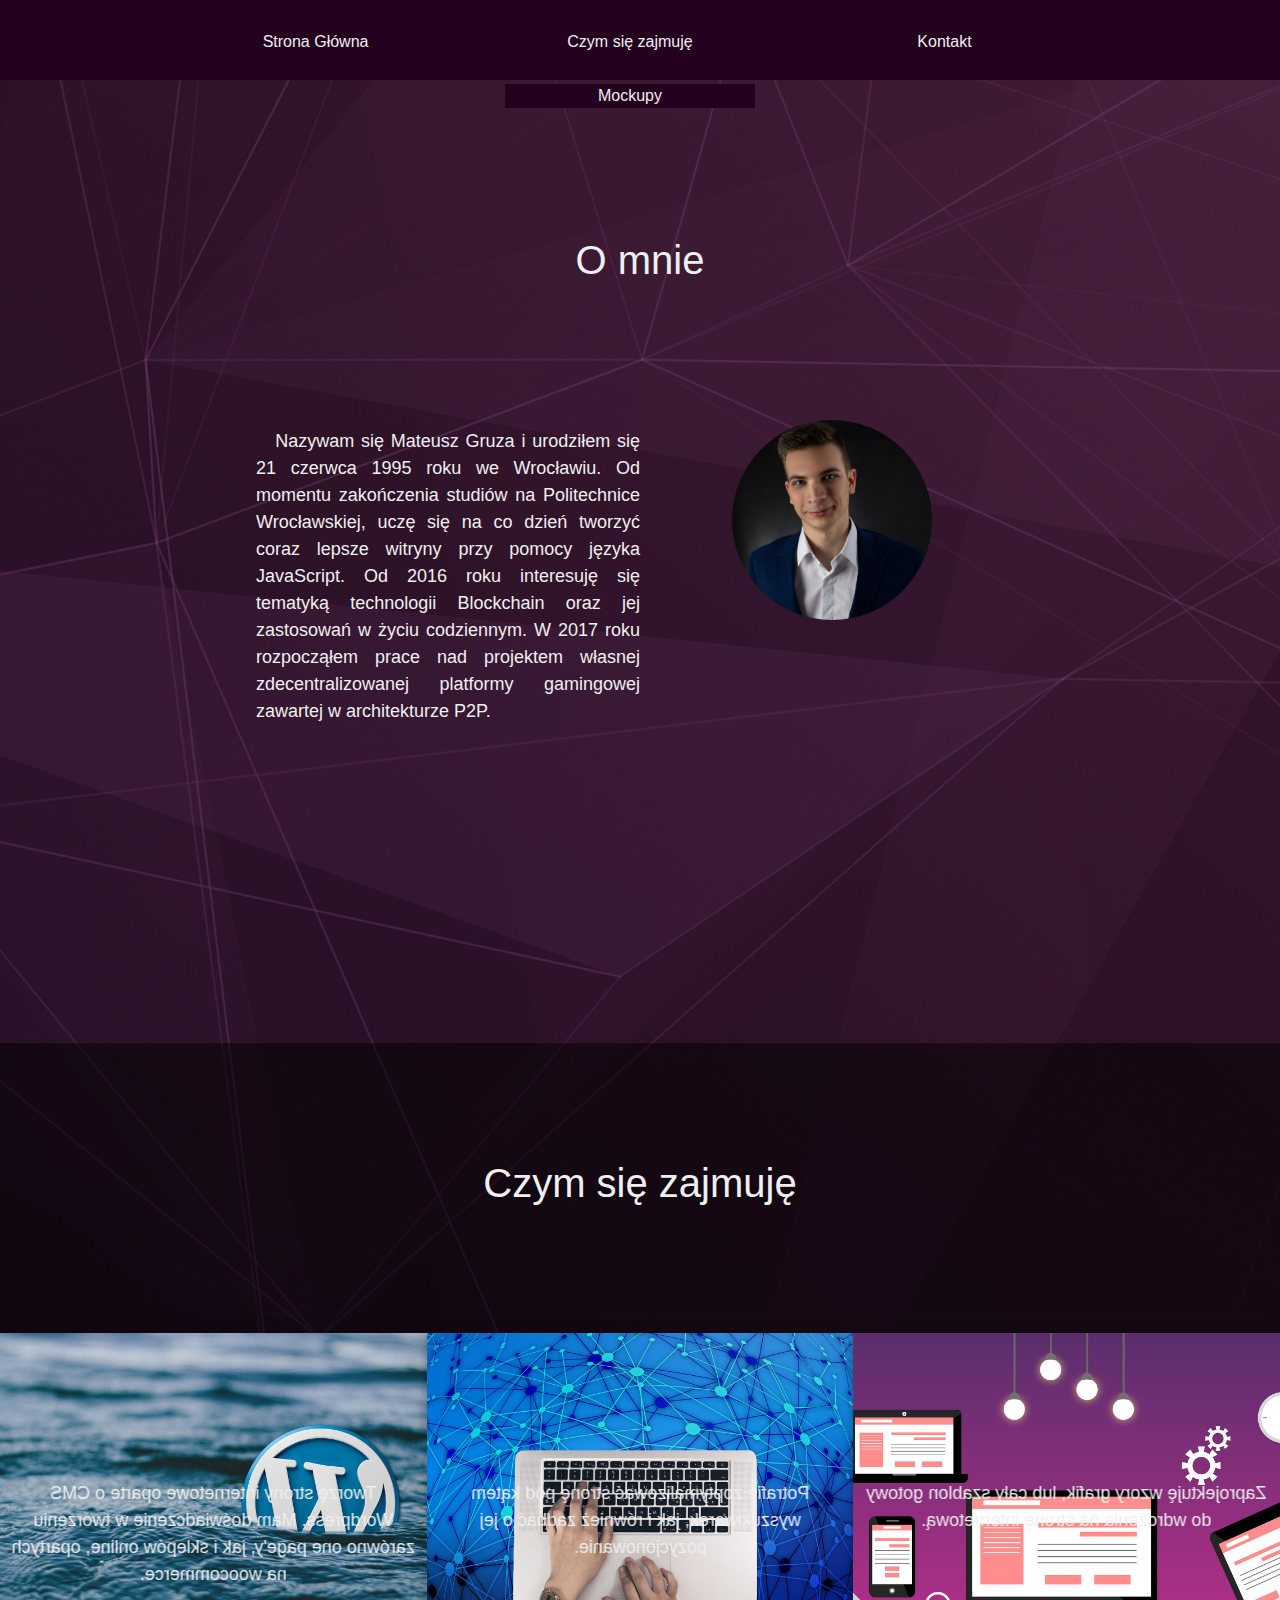
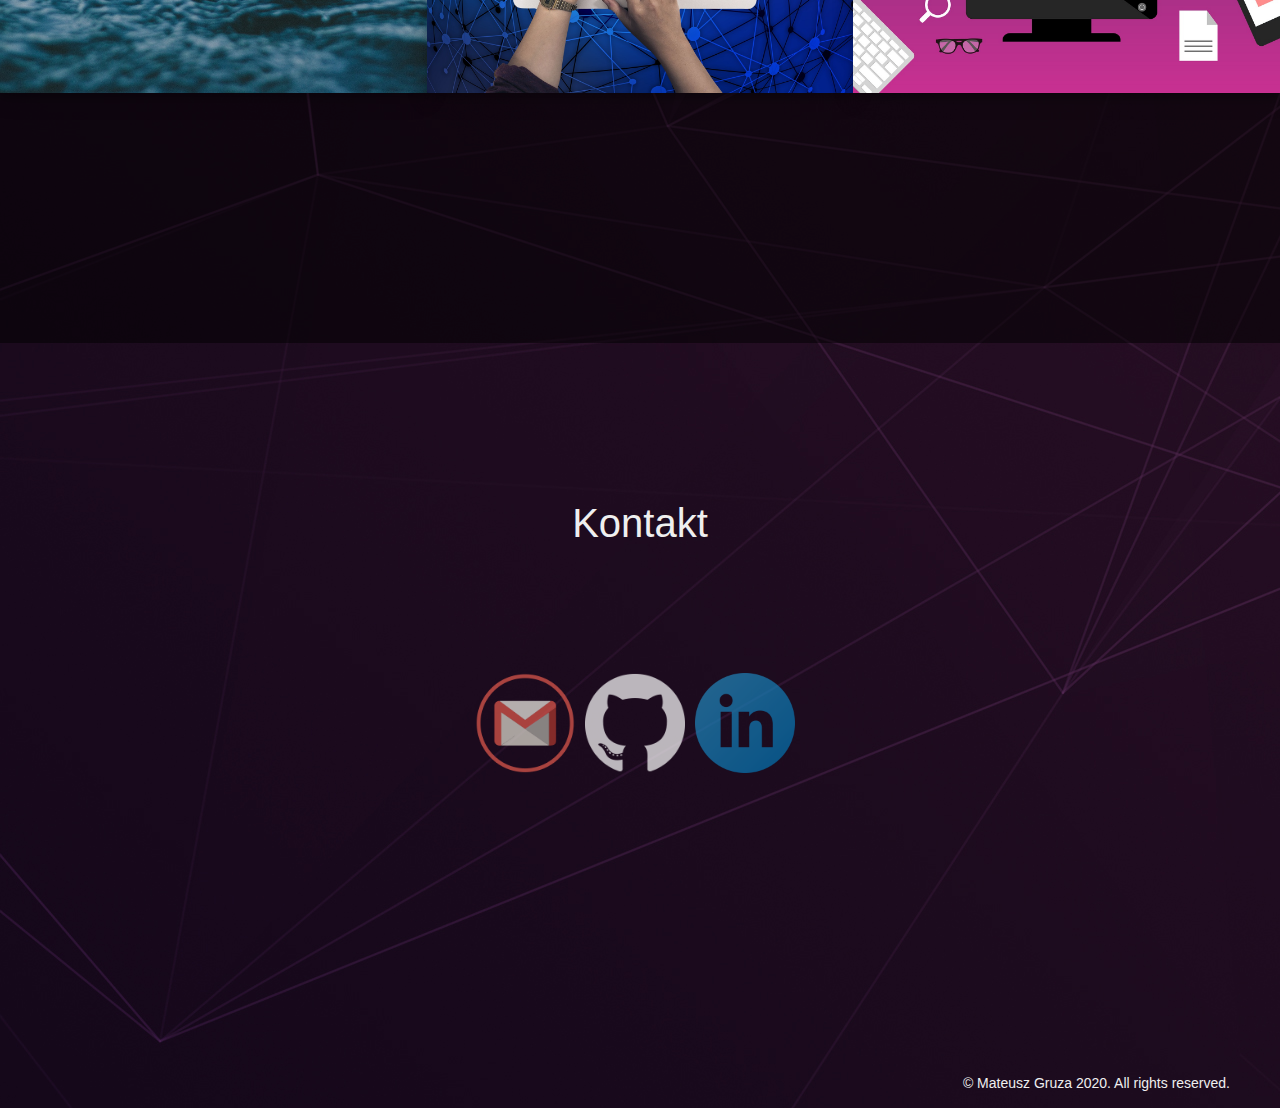
<file: index.html>
﻿<!DOCTYPE html>
<html>

<head>

	<title> Mateusz Gruza's Portfolio </title>
	<meta name="author" content="Mateusz Gruza">
	<meta name="description" content="A few words about me...">
	<meta name="keywords" content="mateusz, gruza, portfolio">
	<meta http-equiv="X-Ua-Compatible" content="IE=edge">
	<link rel="stylesheet" href="https://www.w3schools.com/w3css/4/w3.css">
	<link rel="stylesheet" href="css/style.css">
	<script src="js/jquery-1.11.3.min.js"></script>

</head>
<body>
  
 <div class="wrapper">
  
  <header>
    <div id="logo">
    </div>
    
   </header>
   
    <nav>
	
      <div id="mainmenu">
        <ul class="topmenu">
          <li><a href="#">Strona Główna</a></li>
          <li><a href="#tasks">Czym się zajmuję</a></li>
          <li><a href="#contact">Kontakt</a></li>
          <li><a href="mockups.html">Mockupy</a></li>
        </ul>

    </nav>  

 </div>
<main>
<section class="content">
  <section id="about">
    <div class="box">
      <h1> O mnie </h1>
	<div id="about-content">  
      <div id="description">
             <p>  Nazywam się Mateusz Gruza i urodziłem się 21 czerwca 1995 roku we Wrocławiu. Od momentu zakończenia studiów na Politechnice Wrocławskiej, uczę się na co dzień tworzyć coraz lepsze witryny przy pomocy języka JavaScript. Od 2016 roku interesuję się tematyką technologii Blockchain oraz jej zastosowań w życiu codziennym. W 2017 roku rozpocząłem prace nad projektem własnej zdecentralizowanej platformy gamingowej zawartej w architekturze P2P. </p>
			 </div>
  
  <div id="profile">
    <img id="me" src="img/photo.jpg" alt="zdjecie, profilowe">
    </div>
    </div>
	</div>
  </section>

  <section id="tasks">
    <div class="box-shadow">
	<div class="box-shadow-space">
	</div>
	<h1>Czym się zajmuję</h1>
      <div id="pierwszy">
		<div class="inside-box-back">
        <p> Tworzę strony internetowe oparte o CMS Wordpress. Mam doświadczenie w tworzeniu zarówno one page'y, jak i sklepów online, opartych na woocommerce.
		</p>
		</div>
      </div>

      
	 
	  <div id="drugi">
				<div class="inside-box-back">
				<p> Potrafię zoptymalizować stronę pod kątem wyszukiwarek, jak i również zadbać o jej pozycjonowanie.
				</p></div>
		</div>
		
     
	  
	 
      <div id="trzeci">
		<div class="inside-box-back">
		  <p> Zaprojektuję wzory grafik, lub cały szablon gotowy do wdrożenia na stronę internetową. 
		  </p></div>
      </div>
	 
  
  
  
  </div>


  </section>

  <section id="contact">
    <div class="box">
      <h1> Kontakt </h1>
      <div id="contact-icons">
        <a href="mailto:mat.gruza@gmail.com"><img id="gmail" src="img/gmail-icon.png" alt="gmail"></a>
        <a href="https://github.com/MateuszG95/Portfolio" target="_blank"><img id="github" src="img/github-icon.png" alt="github"></a>
		<a href="https://www.linkedin.com/in/mateusz-gruza-089a5b157/" target="_blank">	<img id="linkedin" src="img/linkedin-icon.png" alt="linkedin"></a>
      </div>
    </div>
  </section>
  
</section>
  
<footer>
    <p> 
       &copy Mateusz Gruza 2020. All rights reserved.
    </p>
</footer>
</main>

<script>

	$(document).ready(function() {
	var NavY = $('#mainmenu').offset().top;
	 
	var stickyNav = function(){
	var ScrollY = $(window).scrollTop();
		  
	if (ScrollY > NavY) { 
		$('#mainmenu').addClass('sticky');
	} else {
		$('#mainmenu').removeClass('sticky'); 
	}
	};
	 
	stickyNav();
	 
	$(window).scroll(function() {
		stickyNav();
	});
	});
	
</script>
</body>
</html>
</file>
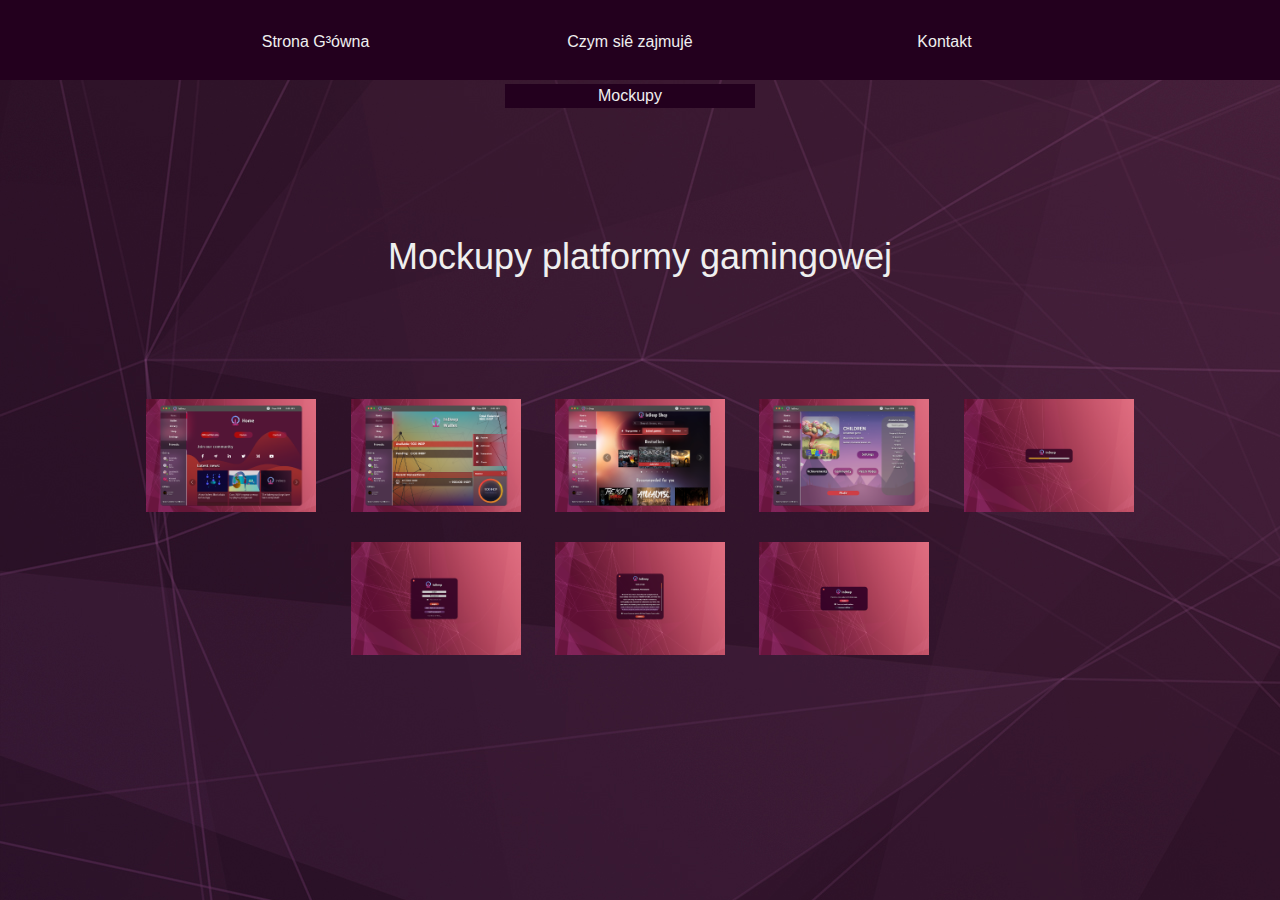
<file: mockups.html>
<html>
<head>

	<title> Mateusz Gruza's Portfolio </title>
	<meta name="author" content="Mateusz Gruza">
	<meta name="description" content="A few words about me...">
	<meta name="keywords" content="mateusz, gruza, portfolio">
	<meta charset="UTF-8">
	<meta http-equiv='content-language' content='pl'>
	<meta http-equiv="X-Ua-Compatible" content="IE=edge">
	<link rel="stylesheet" href="https://www.w3schools.com/w3css/4/w3.css">
	<link rel="stylesheet" href="css/style.css">
	<link rel="stylesheet" href="css/lightbox.min.css">
	<script type="text/javascript" src="js/lightbox-plus-jquery.min.js"></script>
	<script src="js/jquery-1.11.3.min.js"></script>

</head>

<body>

<div class="wrapper">
  
  <header>
    <div id="logo">
    </div>
    
   </header>

	<nav>
	
      <div id="mainmenu">
        <ul class="topmenu">
          <li><a href="index.html#">Strona G³ówna</a></li>
          <li><a href="index.html#tasks">Czym siê zajmujê</a></li>
          <li><a href="index.html#contact">Kontakt</a></li>
          <li><a href="#">Mockupy</a></li>
        </ul>
		</div>
    </nav>  
<main>
<section class="content">
	
	<div id="gallery">
	<h1>Mockupy platformy gamingowej</h1>
	<a href="mockups/indeep-home.png" data-lightbox="mygallery" data-title="InDeep Home"><img src="mockups/indeep-home-small.png"></a>
	<a href="mockups/indeep-wallet.png" data-lightbox="mygallery" data-title="InDeep Wallet"><img src="mockups/indeep-wallet-small.png"></a>
	<a href="mockups/indeep-store.png" data-lightbox="mygallery" data-title="InDeep Store"><img src="mockups/indeep-store-small.png"></a>
	<a href="mockups/indeep-library.png" data-lightbox="mygallery" data-title="InDeep Library"><img src="mockups/indeep-library-small.png"></a>
	<a href="mockups/indeep-launcher.png" data-lightbox="mygallery" data-title="InDeep Launcher"><img src="mockups/indeep-launcher-small.png"></a>
	<a href="mockups/indeep-launcher-login.png" data-lightbox="mygallery" data-title="InDeep Launcher Login"><img src="mockups/indeep-launcher-login-small.png"></a>
	<a href="mockups/indeep-launcher-license-accepted.png" data-lightbox="mygallery" data-title="InDeep Launcher License"><img src="mockups/indeep-launcher-license-accepted-small.png"></a>
	<a href="mockups/indeep-launcher-update-dialog.png" data-lightbox="mygallery" data-title="InDeep Launcher Update"><img src="mockups/indeep-launcher-update-dialog-small.png"></a>
	</div>
	
</section>
</main>
	
</div>

<script>

	$(document).ready(function() {
	var NavY = $('#mainmenu').offset().top;
	 
	var stickyNav = function(){
	var ScrollY = $(window).scrollTop();
		  
	if (ScrollY > NavY) { 
		$('#mainmenu').addClass('sticky');
	} else {
		$('#mainmenu').removeClass('sticky'); 
	}
	};
	 
	stickyNav();
	 
	$(window).scroll(function() {
		stickyNav();
	});
	});
	
</script>

</div>

</body>

</html>
</file>
<file: css/style.css>
body
{
	margin: 0 !important;
	background-image: url("../img/background.jpg");
	color: #efefef;
	font-family: 'Open Sans', sans-serif;
	font-size: 16px;
	width: auto;
	padding: 0;
}

.wrapper
{
  width: 100%;
}

.nav
{
  width: 100%;
}


#mainmenu
{
  width: 100%;
  background-color: #23001e;
  text-align: center;
  margin-left: 0px;
  margin-right: 0px;
  height: 80px;
}

.sticky
{
	width: 100%;
	position: fixed;
	left: 0px;
	top: 0px;
	z-index: 100;
	opacity: 80%;
}

.topmenu
{
	margin: 0 !important;
}

.topmenu li
{
	background-color: #23001e;
  padding: 0;
  display: inline-block;
  text-align: center;
  list-style: none;
  width: 250px;
  margin-right: 60px;
  margin-top: 30px;
}

.topmenu li a
{
  text-decoration: none;
  color: #efefef;
}

.topmenu li a:hover
{
  color:#d9bc55;
}

.content
{
  margin-top: 150px;
  text-align: center;
}

.box
{
  width: 100%;
  margin-top: 150px;
  text-align: center;
  font-size: 0px;
  margin-bottom: 300px;
}

#about-content
{
  display: flex;
}

#description
{
  display: inline-block;
  font-size: 18px;
  min-height: 200px;
  min-width: 200px;
  margin-left: 20%;
  width: 30%;
  text-align: justify;
  text-indent: 5%;
}

#profile
{
	margin-top: 10px;
  display: inline-block;
   margin-right: 20%;
  width: 30%;
}

#me
{
	width: 200px;
	height: 200px;
	border-radius: 50%;
}

.box h1
{
  margin-bottom: 120px;
  font-size: 40px;

}

.box-shadow
{
  width: 100%;
  min-height: 900px;
  padding: 0;
  margin: 0; !important
  box-sizing: border-box;
  font-size: 0;
  background-color : rgba(0, 0, 0, 0.5);
}

.box-shadow h1
{
  margin-bottom: 120px;
  font-size: 40px;
}

.box-shadow-space
{
	height: 100px;
}

#pierwszy
{
	display: inline-block;
	font-size: 18px;
	position: relative;
    width: calc(100%/3) !important;
	min-width: 360px;
	transform-style: preserve-3d;
	transition: all 1s ease-in-out;
	cursor: pointer;
	height: 360px;
	box-shadow: 0 4px 8px 0 rgba(0, 0, 0, 0.2), 0 6px 20px 0 rgba(0, 0, 0, 0.19);
	background-image: url("../img/photo-box1.jpg");
    background-size: cover;
    background-repeat: no-repeat;
    background-position: 50% 50%;
	margin: 0px; !important

}

#pierwszy:hover
{
	transform: rotateY(180deg);
	text-align: center;
	background-image: url("../img/background-box.png");
	background-repeat: no-repeat;
}

#pierwszy p
{
	display: block;
	position: absolute;
	top: 33%;
	text-align: center;
	padding: 10px;
}


#drugi
{
	display: inline-block;
	font-size: 18px;
	min-width: 360px;
	position: relative;
    width: calc(100%/3) !important;
	transform-style: preserve-3d;
	transition: all 1s ease-in-out;
	cursor: pointer;
	height: 360px;
	box-shadow: 0 4px 8px 0 rgba(0, 0, 0, 0.2), 0 6px 20px 0 rgba(0, 0, 0, 0.19);
	background-image: url("../img/photo-box2.jpg");
    background-size: cover;
    background-repeat: no-repeat;
    background-position: 50% 50%;

}

#drugi:hover
{
	transform: rotateY(180deg);
	text-align: center;
	background-image: url("../img/background-box.png");
	background-repeat: no-repeat;
}

#drugi p
{
	position: absolute;
	text-align: center;
	top: 33%;
	padding: 10px;
}

#trzeci
{
	display: inline-block;
	font-size: 18px;
	min-width: 360px;
	position: relative;
    width: calc(100%/3) !important;
	transform-style: preserve-3d;
	transition: all 1s ease-in-out;
	cursor: pointer;
	height: 360px;
	background-color: #343434;
  	box-shadow: 0 4px 8px 0 rgba(0, 0, 0, 0.2), 0 6px 20px 0 rgba(0, 0, 0, 0.19);
  	background-image: url("../img/photo-box3.jpg");
    background-size: cover;
    background-repeat: no-repeat;
    background-position: 50% 50%;
}

#trzeci:hover
{
	transform: rotateY(180deg);
	text-align: center;
	background-image: url("../img/background-box.png");
	background-repeat: no-repeat;
}

#trzeci p
{
	position: absolute;
	text-align: center;
	top: 33%;
	padding: 10px;
}

.inside-box
{
  text-align: center;
  backface-visibility: hidden;
  position: relative;

}

.inside-box-back p
{
  color: #efefef;
  text-align: center;
  transform: rotateY(180deg);
  margin-left: 0px;
  margin-right: 0px;
  margin-bottom: 200px;
}

#contact-icons
{
	display: inline-block;
}

#gmail
{
	width: 100px;
	height: 100px;
	margin-right: 10px;
	opacity: 0.7;
}

#github
{
	width: 100px;
	height: 100px;
	margin-right: 10px;
	opacity: 0.7;
}

#linkedin
{
	width: 100px;
	height: 100px;
	margin-right: 10px;
	opacity: 0.7;
}

#linkedin:hover
{
	opacity: 1;
}

#github:hover
{
	opacity: 1;
}

#gmail:hover
{
	opacity: 1;
}

footer p
{
  text-color: white;
  margin-right: 50px;
  font-size: 14px;
  text-align: right;
}

#gallery
{
	margin: 10px 50px;
	text-align: center;
	width: auto;
	padding: 0;
}

#gallery h1
{
	margin-top: 150px;
	margin-bottom: 100px;

}

#gallery img
{
	transition: 1s;
	padding: 15px;
	width: 200px;
}

#gallery img:hover
{
	filter: grayscale(100%);
	transform: scale(1.1);
}
</file>
